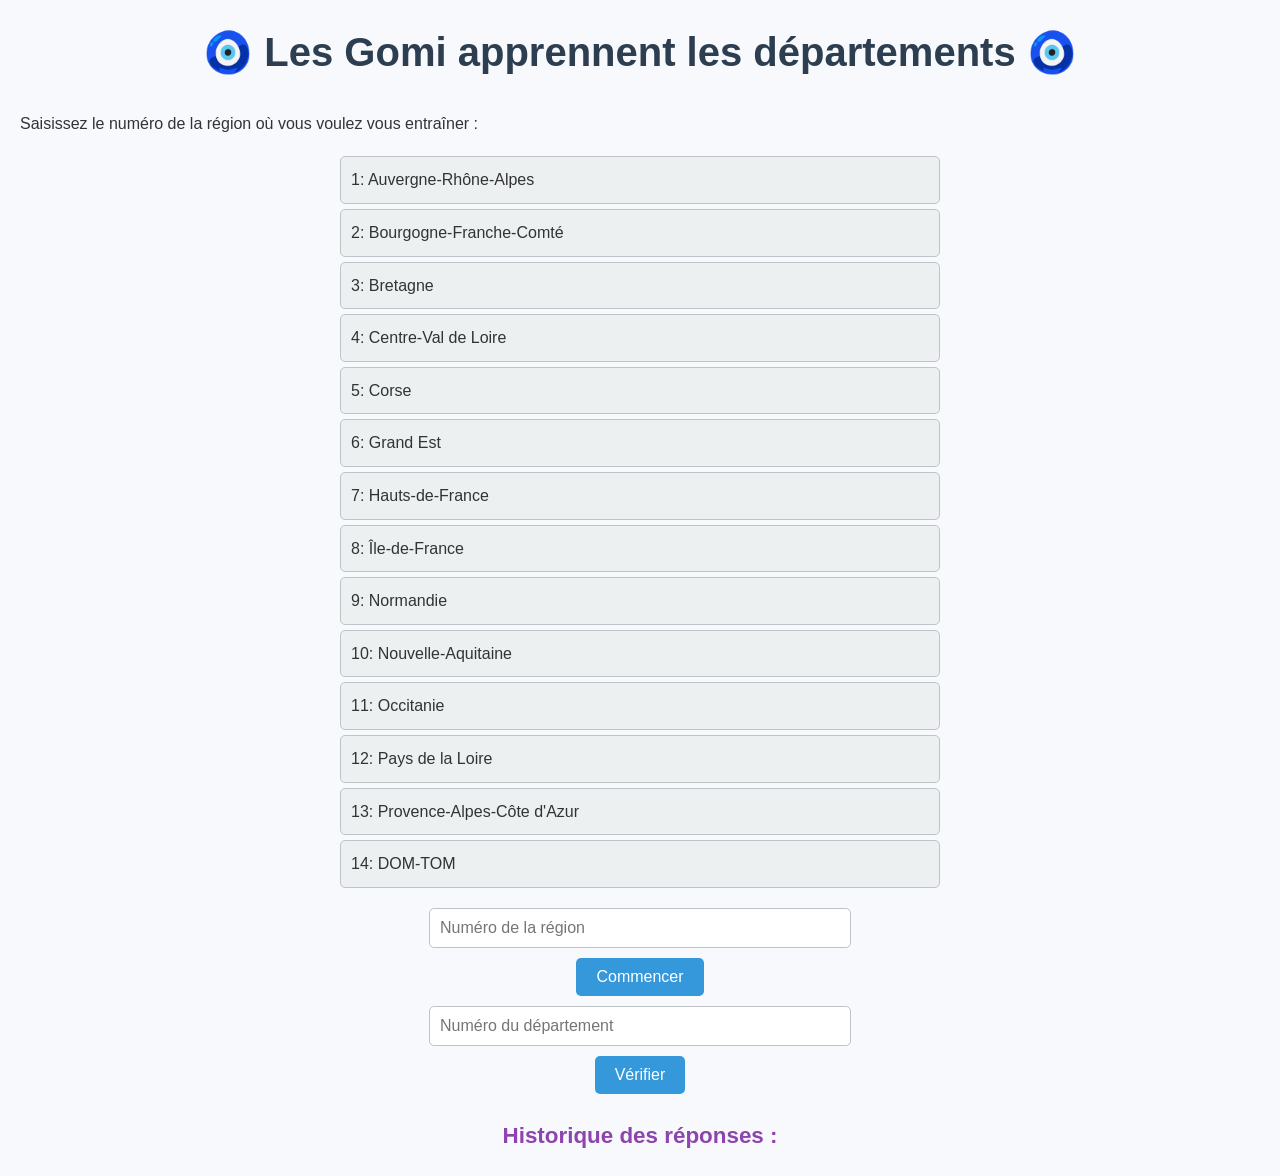
<file: index.html>
<!DOCTYPE html>
<html lang="fr">
<head>
<link rel="stylesheet" href="GomiGame.css">
<meta charset="UTF-8">
<meta name="viewport" content="width=device-width, initial-scale=1.0">
<title>Les Gomi apprennent les départements</title>
<script>
        const regions = {
            1: { name: "Auvergne-Rhône-Alpes", departments: { 1: "Ain", 3: "Allier", 7: "Ardèche", 15: "Cantal", 26: "Drôme", 38: "Isère", 42: "Loire", 43: "Haute-Loire", 63: "Puy-de-Dôme", 69: "Rhône", 73: "Savoie", 74: "Haute-Savoie" } },
            2: { name: "Bourgogne-Franche-Comté", departments: { 21: "Côte-d'Or", 25: "Doubs", 39: "Jura", 58: "Nièvre", 70: "Haute-Saône", 71: "Saône-et-Loire", 89: "Yonne", 90: "Territoire de Belfort" } },
            3: { name: "Bretagne", departments: { 22: "Côtes-d'Armor", 29: "Finistère", 35: "Ille-et-Vilaine", 56: "Morbihan" } },
            4: { name: "Centre-Val de Loire", departments: { 18: "Cher", 28: "Eure-et-Loir", 36: "Indre", 37: "Indre-et-Loire", 41: "Loir-et-Cher", 45: "Loiret" } },
            5: { name: "Corse", departments: { "2A": "Corse-du-Sud", "2B": "Haute-Corse" } },
            6: { name: "Grand Est", departments: { 8: "Ardennes", 10: "Aube", 51: "Marne", 52: "Haute-Marne", 54: "Meurthe-et-Moselle", 55: "Meuse", 57: "Moselle", 67: "Bas-Rhin", 68: "Haut-Rhin", 88: "Vosges" } },
            7: { name: "Hauts-de-France", departments: { 2: "Aisne", 59: "Nord", 60: "Oise", 62: "Pas-de-Calais", 80: "Somme" } },
            8: { name: "Île-de-France", departments: { 75: "Paris", 77: "Seine-et-Marne", 78: "Yvelines", 91: "Essonne", 92: "Hauts-de-Seine", 93: "Seine-Saint-Denis", 94: "Val-de-Marne", 95: "Val-d'Oise" } },
            9: { name: "Normandie", departments: { 14: "Calvados", 27: "Eure", 50: "Manche", 61: "Orne", 76: "Seine-Maritime" } },
            10: { name: "Nouvelle-Aquitaine", departments: { 16: "Charente", 17: "Charente-Maritime", 19: "Corrèze", 23: "Creuse", 24: "Dordogne", 33: "Gironde", 40: "Landes", 47: "Lot-et-Garonne", 64: "Pyrénées-Atlantiques", 79: "Deux-Sèvres", 86: "Vienne", 87: "Haute-Vienne" } },
            11: { name: "Occitanie", departments: { 9: "Ariège", 11: "Aude", 12: "Aveyron", 30: "Gard", 31: "Haute-Garonne", 32: "Gers", 34: "Hérault", 46: "Lot", 48: "Lozère", 65: "Hautes-Pyrénées", 66: "Pyrénées-Orientales", 81: "Tarn", 82: "Tarn-et-Garonne" } },
            12: { name: "Pays de la Loire", departments: { 44: "Loire-Atlantique", 49: "Maine-et-Loire", 53: "Mayenne", 72: "Sarthe", 85: "Vendée" } },
            13: { name: "Provence-Alpes-Côte d'Azur", departments: { 4: "Alpes-de-Haute-Provence", 5: "Hautes-Alpes", 6: "Alpes-Maritimes", 13: "Bouches-du-Rhône", 83: "Var", 84: "Vaucluse" } },
            14: { name: "DOM-TOM", departments: { 971: "Guadeloupe", 972: "Martinique", 973: "Guyane", 974: "La Réunion", 976: "Mayotte" } }
        };
        let chosenRegion = null;
        let remainingDepartments = [];
        let score = 0;
        let totalDepartments = 0;
        function chooseRegion() {
            const regionNumber = parseInt(document.getElementById("regionInput").value);
            if (regions[regionNumber]) {
                chosenRegion = regions[regionNumber];
                remainingDepartments = Object.entries(chosenRegion.departments);
                score = 0;
                totalDepartments = remainingDepartments.length;
                document.getElementById("output").innerText = `Vous avez choisi la région : ${chosenRegion.name}`;
                document.getElementById("score").innerText = `Score : ${score}/${totalDepartments}`;
                document.getElementById("answerInput").value = "";
                nextDepartment();
            } else {
                alert("Veuillez entrer un numéro de région valide.");
            }
        }
        function nextDepartment() {
            if (remainingDepartments.length === 0) {
                document.getElementById("output").innerText += `\nPartie terminée ! Votre score : ${score}/${totalDepartments}`;
                document.getElementById("question").innerText = "Voulez-vous essayer une autre région ? Saisissez son numéro ci-dessus.";
                return;
            }
            const randomIndex = Math.floor(Math.random() * remainingDepartments.length);
            const [departmentNumber, departmentName] = remainingDepartments[randomIndex];
            document.getElementById("question").innerText = `Quel est le numéro du département : ${departmentName} ?`;
            document.getElementById("checkButton").onclick = function () {
                checkAnswer(departmentNumber, departmentName, randomIndex);
            };
        }
        function checkAnswer(departmentNumber, departmentName, index) {
            const userAnswer = document.getElementById("answerInput").value;
            const resultDisplay = document.getElementById("result");
            const isCorrect = userAnswer == departmentNumber;
            if (isCorrect) {
                resultDisplay.innerText = `Bravo ! ${departmentName} (${departmentNumber}) est correct.`;
                resultDisplay.style.color = "green";
                score++;
            } else {
                resultDisplay.innerText = `Faux ! La bonne réponse était : ${departmentNumber} (${departmentName}).`;
                resultDisplay.style.color = "red";
            }
            // Mettre à jour l'historique
            updateHistory(departmentName, userAnswer, departmentNumber, isCorrect);
            document.getElementById("score").innerText = `Score : ${score}/${totalDepartments}`;
            remainingDepartments.splice(index, 1);
            document.getElementById("answerInput").value = "";
            nextDepartment();
        }
        function updateHistory(departmentName, userAnswer, departmentNumber, isCorrect) {
            const historyList = document.getElementById("history");
            const historyItem = document.createElement("li");
            historyItem.style.color = isCorrect ? "green" : "red";
            historyItem.textContent = isCorrect
                ? `✅ ${departmentName} (${departmentNumber}) - Correct`
                : `❌ ${departmentName} (${userAnswer || "Aucune réponse"}), Réponse attendue : ${departmentNumber}`;
            historyList.prepend(historyItem);
        }
</script>
</head>
<body>
<h1>🧿 Les Gomi apprennent les départements 🧿</h1>
<p>Saisissez le numéro de la région où vous voulez vous entraîner :</p>
<ul>
<li>1: Auvergne-Rhône-Alpes</li>
<li>2: Bourgogne-Franche-Comté</li>
<li>3: Bretagne</li>
<li>4: Centre-Val de Loire</li>
<li>5: Corse</li>
<li>6: Grand Est</li>
<li>7: Hauts-de-France</li>
<li>8: Île-de-France</li>
<li>9: Normandie</li>
<li>10: Nouvelle-Aquitaine</li>
<li>11: Occitanie</li>
<li>12: Pays de la Loire</li>
<li>13: Provence-Alpes-Côte d'Azur</li>
<li>14: DOM-TOM</li>
</ul>
<input type="text" id="regionInput" placeholder="Numéro de la région">
<button onclick="chooseRegion()">Commencer</button>
<h2 id="output"></h2>
<p id="question"></p>
<input type="text" id="answerInput" placeholder="Numéro du département">
<button id="checkButton">Vérifier</button>
<p id="result"></p>
<h3 id="score"></h3>
<h3>Historique des réponses :</h3>
<ul id="history"></ul>
</body>
</html>
</file>
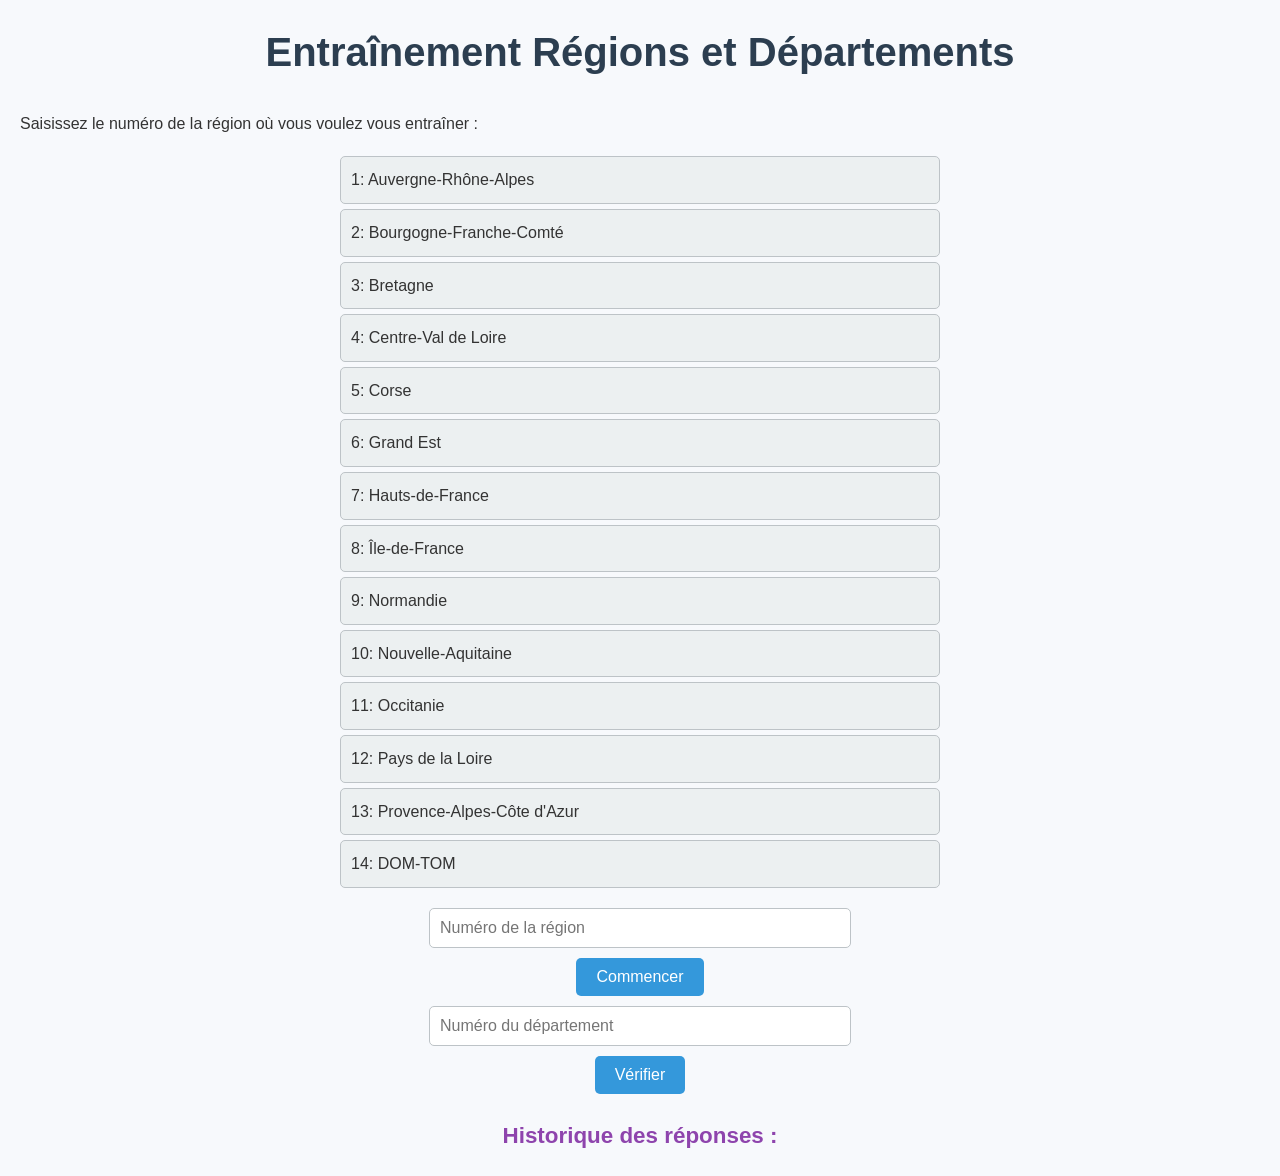
<file: GomiGame.html>
<!DOCTYPE html>
<html lang="fr">
<head>

	<link rel="stylesheet" href="GomiGame.css">

    <meta charset="UTF-8">
    <meta name="viewport" content="width=device-width, initial-scale=1.0">
    <title>Entraînement Régions et Départements</title>
    <script>
        const regions = {
            1: { name: "Auvergne-Rhône-Alpes", departments: { 1: "Ain", 3: "Allier", 7: "Ardèche", 15: "Cantal", 26: "Drôme", 38: "Isère", 42: "Loire", 43: "Haute-Loire", 63: "Puy-de-Dôme", 69: "Rhône", 73: "Savoie", 74: "Haute-Savoie" } },
            2: { name: "Bourgogne-Franche-Comté", departments: { 21: "Côte-d'Or", 25: "Doubs", 39: "Jura", 58: "Nièvre", 70: "Haute-Saône", 71: "Saône-et-Loire", 89: "Yonne", 90: "Territoire de Belfort" } },
            3: { name: "Bretagne", departments: { 22: "Côtes-d'Armor", 29: "Finistère", 35: "Ille-et-Vilaine", 56: "Morbihan" } },
            4: { name: "Centre-Val de Loire", departments: { 18: "Cher", 28: "Eure-et-Loir", 36: "Indre", 37: "Indre-et-Loire", 41: "Loir-et-Cher", 45: "Loiret" } },
            5: { name: "Corse", departments: { "2A": "Corse-du-Sud", "2B": "Haute-Corse" } },
            6: { name: "Grand Est", departments: { 8: "Ardennes", 10: "Aube", 51: "Marne", 52: "Haute-Marne", 54: "Meurthe-et-Moselle", 55: "Meuse", 57: "Moselle", 67: "Bas-Rhin", 68: "Haut-Rhin", 88: "Vosges" } },
            7: { name: "Hauts-de-France", departments: { 2: "Aisne", 59: "Nord", 60: "Oise", 62: "Pas-de-Calais", 80: "Somme" } },
            8: { name: "Île-de-France", departments: { 75: "Paris", 77: "Seine-et-Marne", 78: "Yvelines", 91: "Essonne", 92: "Hauts-de-Seine", 93: "Seine-Saint-Denis", 94: "Val-de-Marne", 95: "Val-d'Oise" } },
            9: { name: "Normandie", departments: { 14: "Calvados", 27: "Eure", 50: "Manche", 61: "Orne", 76: "Seine-Maritime" } },
            10: { name: "Nouvelle-Aquitaine", departments: { 16: "Charente", 17: "Charente-Maritime", 19: "Corrèze", 23: "Creuse", 24: "Dordogne", 33: "Gironde", 40: "Landes", 47: "Lot-et-Garonne", 64: "Pyrénées-Atlantiques", 79: "Deux-Sèvres", 86: "Vienne", 87: "Haute-Vienne" } },
            11: { name: "Occitanie", departments: { 9: "Ariège", 11: "Aude", 12: "Aveyron", 30: "Gard", 31: "Haute-Garonne", 32: "Gers", 34: "Hérault", 46: "Lot", 48: "Lozère", 65: "Hautes-Pyrénées", 66: "Pyrénées-Orientales", 81: "Tarn", 82: "Tarn-et-Garonne" } },
            12: { name: "Pays de la Loire", departments: { 44: "Loire-Atlantique", 49: "Maine-et-Loire", 53: "Mayenne", 72: "Sarthe", 85: "Vendée" } },
            13: { name: "Provence-Alpes-Côte d'Azur", departments: { 4: "Alpes-de-Haute-Provence", 5: "Hautes-Alpes", 6: "Alpes-Maritimes", 13: "Bouches-du-Rhône", 83: "Var", 84: "Vaucluse" } },
            14: { name: "DOM-TOM", departments: { 971: "Guadeloupe", 972: "Martinique", 973: "Guyane", 974: "La Réunion", 976: "Mayotte" } }
        };

        let chosenRegion = null;
        let remainingDepartments = [];
        let score = 0;
        let totalDepartments = 0;

        function chooseRegion() {
            const regionNumber = parseInt(document.getElementById("regionInput").value);
            if (regions[regionNumber]) {
                chosenRegion = regions[regionNumber];
                remainingDepartments = Object.entries(chosenRegion.departments);
                score = 0;
                totalDepartments = remainingDepartments.length;
                document.getElementById("output").innerText = `Vous avez choisi la région : ${chosenRegion.name}`;
                document.getElementById("score").innerText = `Score : ${score}/${totalDepartments}`;
                document.getElementById("answerInput").value = "";
                nextDepartment();
            } else {
                alert("Veuillez entrer un numéro de région valide.");
            }
        }

        function nextDepartment() {
            if (remainingDepartments.length === 0) {
                document.getElementById("output").innerText += `\nPartie terminée ! Votre score : ${score}/${totalDepartments}`;
                document.getElementById("question").innerText = "Voulez-vous essayer une autre région ? Saisissez son numéro ci-dessus.";
                return;
            }

            const randomIndex = Math.floor(Math.random() * remainingDepartments.length);
            const [departmentNumber, departmentName] = remainingDepartments[randomIndex];
            document.getElementById("question").innerText = `Quel est le numéro du département : ${departmentName} ?`;

            document.getElementById("checkButton").onclick = function () {
                checkAnswer(departmentNumber, departmentName, randomIndex);
            };
        }

        function checkAnswer(departmentNumber, departmentName, index) {
    const userAnswer = document.getElementById("answerInput").value;
    const resultDisplay = document.getElementById("result");

    const isCorrect = userAnswer == departmentNumber;
    if (isCorrect) {
        resultDisplay.innerText = `Bravo ! ${departmentName} (${departmentNumber}) est correct.`;
        resultDisplay.style.color = "green";
        score++;
    } else {
        resultDisplay.innerText = `Faux ! La bonne réponse était : ${departmentNumber} (${departmentName}).`;
        resultDisplay.style.color = "red";
    }

    // Mettre à jour l'historique
    updateHistory(departmentName, userAnswer, departmentNumber, isCorrect);

    document.getElementById("score").innerText = `Score : ${score}/${totalDepartments}`;
    remainingDepartments.splice(index, 1);
    document.getElementById("answerInput").value = "";
    nextDepartment();
}

function updateHistory(departmentName, userAnswer, departmentNumber, isCorrect) {
    const historyList = document.getElementById("history");
    const historyItem = document.createElement("li");
    historyItem.style.color = isCorrect ? "green" : "red";
    historyItem.textContent = isCorrect
        ? `✅ ${departmentName} (${departmentNumber}) - Correct`
        : `❌ ${departmentName} (${userAnswer || "Aucune réponse"}), Réponse attendue : ${departmentNumber}`;
    historyList.appendChild(historyItem);
}

    </script>
</head>
<body>
    <h1>Entraînement Régions et Départements</h1>
    <p>Saisissez le numéro de la région où vous voulez vous entraîner :</p>
    <ul>
        <li>1: Auvergne-Rhône-Alpes</li>
        <li>2: Bourgogne-Franche-Comté</li>
        <li>3: Bretagne</li>
        <li>4: Centre-Val de Loire</li>
        <li>5: Corse</li>
        <li>6: Grand Est</li>
        <li>7: Hauts-de-France</li>
        <li>8: Île-de-France</li>
        <li>9: Normandie</li>
        <li>10: Nouvelle-Aquitaine</li>
        <li>11: Occitanie</li>
        <li>12: Pays de la Loire</li>
        <li>13: Provence-Alpes-Côte d'Azur</li>
        <li>14: DOM-TOM</li>
    </ul>
    <input type="text" id="regionInput" placeholder="Numéro de la région">
    <button onclick="chooseRegion()">Commencer</button>

    <h2 id="output"></h2>
    <p id="question"></p>
    <input type="text" id="answerInput" placeholder="Numéro du département">
    <button id="checkButton">Vérifier</button>
    <p id="result"></p>
    <h3 id="score"></h3>

	<h3>Historique des réponses :</h3>
	<ul id="history"></ul>

</body>
</html>
</file>
<file: GomiGame.css>
/* Général */
body {
    font-family: Arial, sans-serif;
    background-color: #f7f9fc;
    margin: 0;
    padding: 0 20px;
    color: #333;
    line-height: 1.6;
}

/* Titres */
h1, h2, h3 {
    text-align: center;
    color: #2c3e50;
}

h1 {
    margin-top: 20px;
    font-size: 2.5em;
}

h2 {
    margin-top: 10px;
    font-size: 1.8em;
    color: #2980b9;
}

h3 {
    margin-top: 20px;
    font-size: 1.4em;
    color: #8e44ad;
}

/* Liste des régions */
ul {
    max-width: 600px;
    margin: 20px auto;
    padding: 0;
    list-style-type: none;
}

ul li {
    background: #ecf0f1;
    margin: 5px 0;
    padding: 10px;
    border-radius: 5px;
    border: 1px solid #bdc3c7;
    transition: background 0.3s ease;
}

ul li:hover {
    background: #dff9fb;
}

/* Formulaire */
input[type="text"] {
    width: 100%;
    max-width: 400px;
    padding: 10px;
    margin: 10px auto;
    display: block;
    border: 1px solid #bdc3c7;
    border-radius: 5px;
    font-size: 1em;
}

button {
    display: block;
    margin: 10px auto;
    padding: 10px 20px;
    background-color: #3498db;
    color: white;
    border: none;
    border-radius: 5px;
    font-size: 1em;
    cursor: pointer;
    transition: background 0.3s ease;
}

button:hover {
    background-color: #2980b9;
}

/* Messages et résultats */
#output, #question, #result {
    text-align: center;
    margin: 10px auto;
    font-size: 1.2em;
}

#result {
    font-weight: bold;
}

#result.green {
    color: green;
}

#result.red {
    color: red;
}

/* Historique */
#history {
    max-width: 600px;
    margin: 20px auto;
    padding: 0;
    list-style-type: none;
}

#history li {
    margin: 5px 0;
    padding: 10px;
    border-radius: 5px;
    font-size: 0.9em;
    font-weight: bold;
    display: flex;
    justify-content: space-between;
}

#history li.green {
    background-color: #d4efdf;
    color: #145a32;
}

#history li.red {
    background-color: #f5b7b1;
    color: #641e16;
}

/* Score */
#score {
    text-align: center;
    font-size: 1.5em;
    font-weight: bold;
    color: #27ae60;
}
</file>
